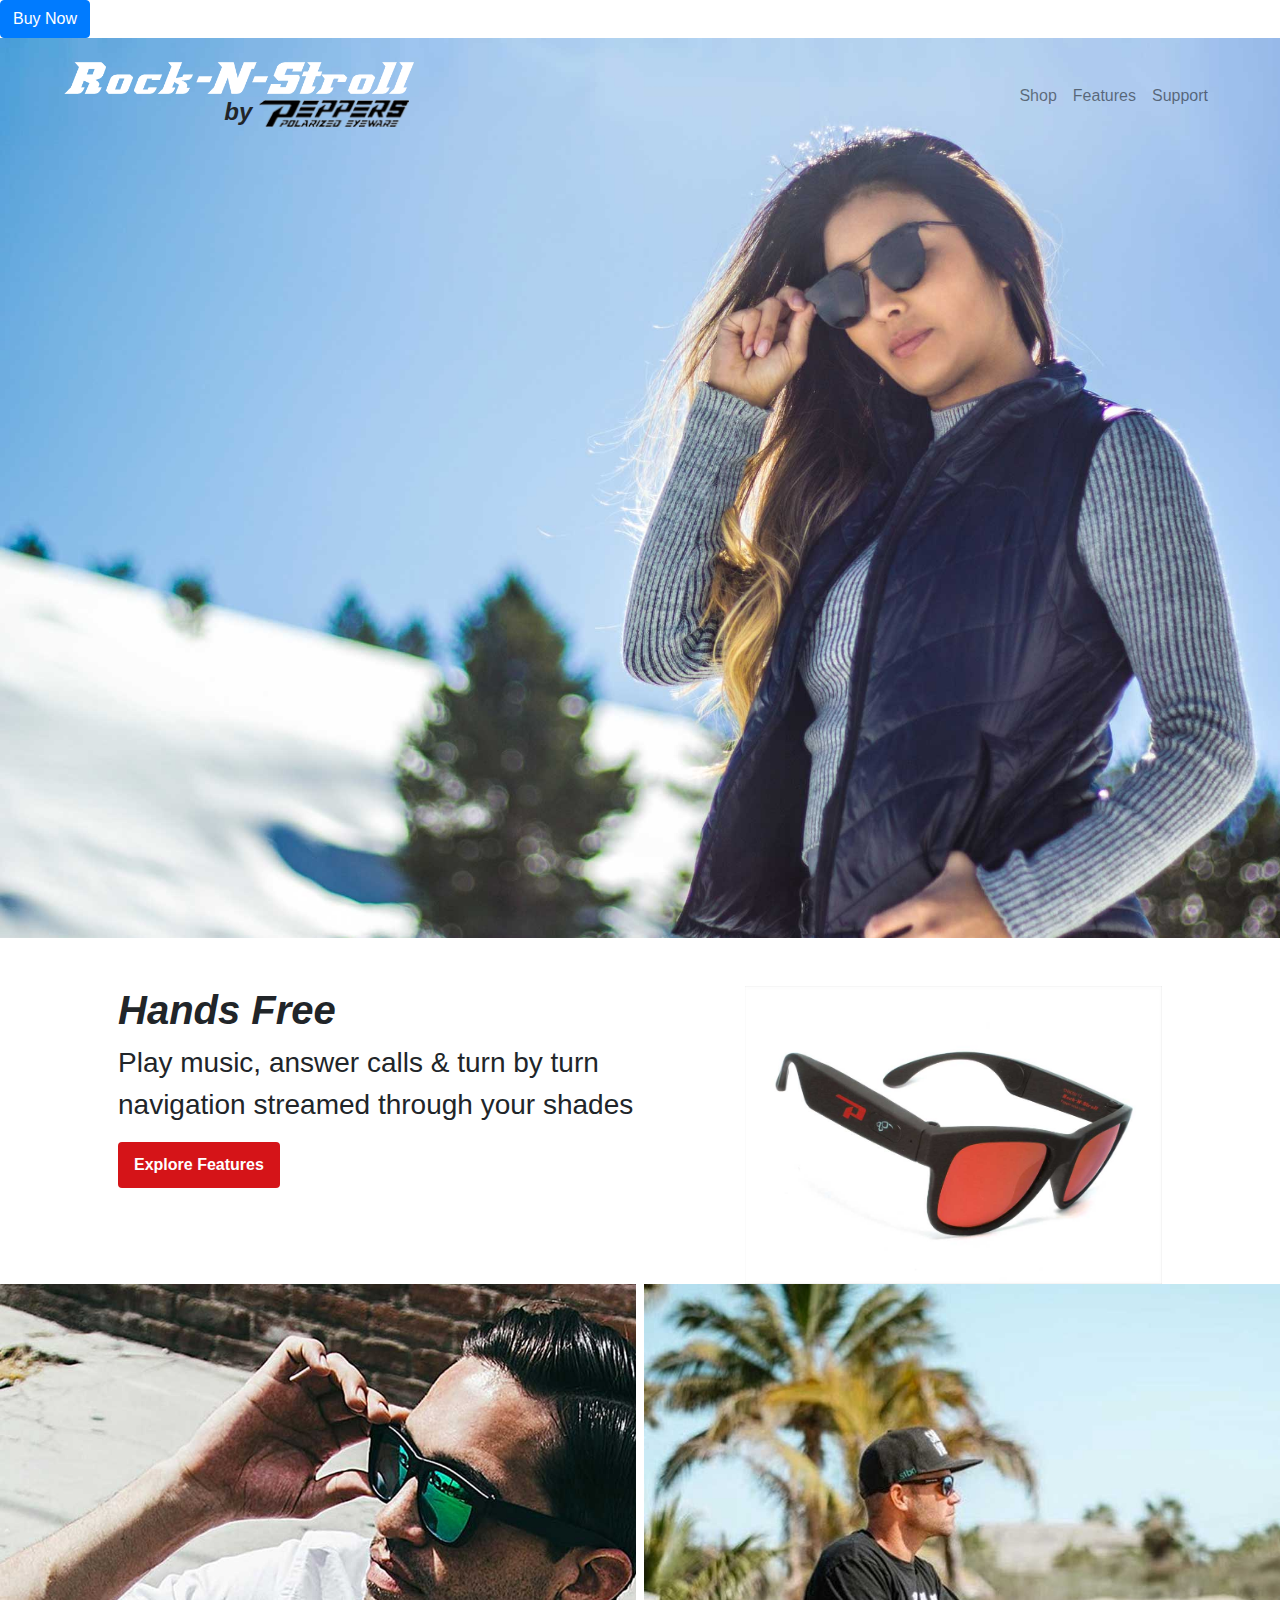
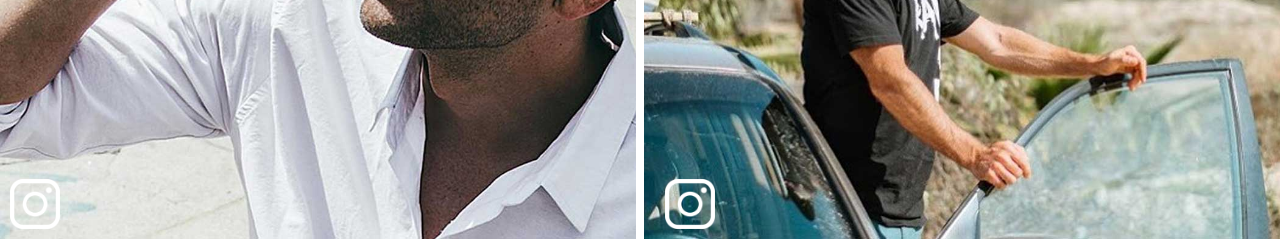
<file: index.html>
<!doctype html>
<html lang="en">
  <head>
    <!-- Required meta tags -->
    <meta charset="utf-8">
    <meta name="viewport" content="width=device-width, initial-scale=1, shrink-to-fit=no">

    <!-- Bootstrap CSS -->
    <link rel="stylesheet" href="https://stackpath.bootstrapcdn.com/bootstrap/4.3.1/css/bootstrap.min.css" integrity="sha384-ggOyR0iXCbMQv3Xipma34MD+dH/1fQ784/j6cY/iJTQUOhcWr7x9JvoRxT2MZw1T" crossorigin="anonymous">
<link rel="stylesheet" href="style.css">
<div>
<button type="button" class="btn btn-primary">Buy Now</button>
</div>
  </head>
  <body>
    <div class="vh-100 hero px-5 pt-3">
      <nav class="navbar navbar-expand-lg navbar-light">
        <div>
          <div>
          <img src="images\logo--rock-n-stroll.png" alt="Rock 'N Stroll" width=350px>

        </div>
        <div class="logo-subimage">
        by  <img src="images\logo--peppers-black-sm.png" alt="Peppers Loggo" width=150px>
      </div>
      </div>
        <button class="navbar-toggler" type="button" data-toggle="collapse" data-target="#navbarNav" aria-controls="navbarNav" aria-expanded="false" aria-label="Toggle navigation">
          <span class="navbar-toggler-icon"></span>
        </button>
        <div class="collapse navbar-collapse" id="navbarNav">
          <ul class="navbar-nav ml-auto">
            <li class="nav-item">
              <a class="nav-link" href="#">Shop<span class="sr-only">(current)</span></a>
            </li>
            <li class="nav-item">
              <a class="nav-link" href="#">Features</a>
            </li>
            <li class="nav-item">
              <a class="nav-link" href="#">Support</a>
            </li>

          </ul>
        </div>
      </nav>
    </div>
<!-- Hands Free -->
<div class="container px-5 pt-5">
<div class="row">
  <div class="col-md-7">
    <div>
      <h1> Hands Free
      </h1>

    </div>
    <p class="text1"> Play music, answer calls & turn by turn navigation streamed through your shades</p>
    <button type="button" class="btn btn-peppers">Explore Features</button>
</div>
  <div class="col-md-5">
    <img src="images\cta-sunglasses.jpg" alt="red sunglasses" width="100%">
  </div>
</div>
</div>
<!-- instagram-->
<div class="container-fluid p-0">
<div class="row">
  <div class="col pr-1 ig-rel">
<img src="images\instagram-1.jpg" alt=""width="100%" />
<div class="ig-abs">
  <img src="images\instagram-logo.png" alt="instagram logo" width="50px">

</div>
  </div>
  <div class="col pl-1" "ig-rel">
<img src="images\instagram-2.jpg" alt=""width="100%" />
<div class="ig-abs">
  <img src="images\instagram-logo.png" alt="instagram logo" width="50px">

  </div>


</div>
    <!-- Optional JavaScript -->
    <!-- jQuery first, then Popper.js, then Bootstrap JS -->
    <script src="https://code.jquery.com/jquery-3.3.1.slim.min.js" integrity="sha384-q8i/X+965DzO0rT7abK41JStQIAqVgRVzpbzo5smXKp4YfRvH+8abtTE1Pi6jizo" crossorigin="anonymous"></script>
    <script src="https://cdnjs.cloudflare.com/ajax/libs/popper.js/1.14.7/umd/popper.min.js" integrity="sha384-UO2eT0CpHqdSJQ6hJty5KVphtPhzWj9WO1clHTMGa3JDZwrnQq4sF86dIHNDz0W1" crossorigin="anonymous"></script>
    <script src="https://stackpath.bootstrapcdn.com/bootstrap/4.3.1/js/bootstrap.min.js" integrity="sha384-JjSmVgyd0p3pXB1rRibZUAYoIIy6OrQ6VrjIEaFf/nJGzIxFDsf4x0xIM+B07jRM" crossorigin="anonymous"></script>
  </body>
</html>
</file>
<file: style.css>
.hero {
  background-image: url('images/hero.jpg');
  background-size: cover;
}
.logo-subimage { font-size: 1.5em;
  font-style: italic;
  font-weight: bold;
  float: right;
  margin: 0 5px 0 0;
}
h1 {
  font-style: italic;
  font-weight: bold;

}
.btn-peppers {
  background-color: #D51418;
  color: #FFFFFF;
  font-weight: bold;
  padding: 10px 15px
}
.btn-peppers:hover {
background-color: #ED097F;
color: #FFFFFF
}
.text1 {
  font-size: 1.75em;
}
.ig-rel {
  position: relative;
}
.ig-abs{
  position: absolute;
  bottom: 10px;
  left: 25px;

}
</file>
